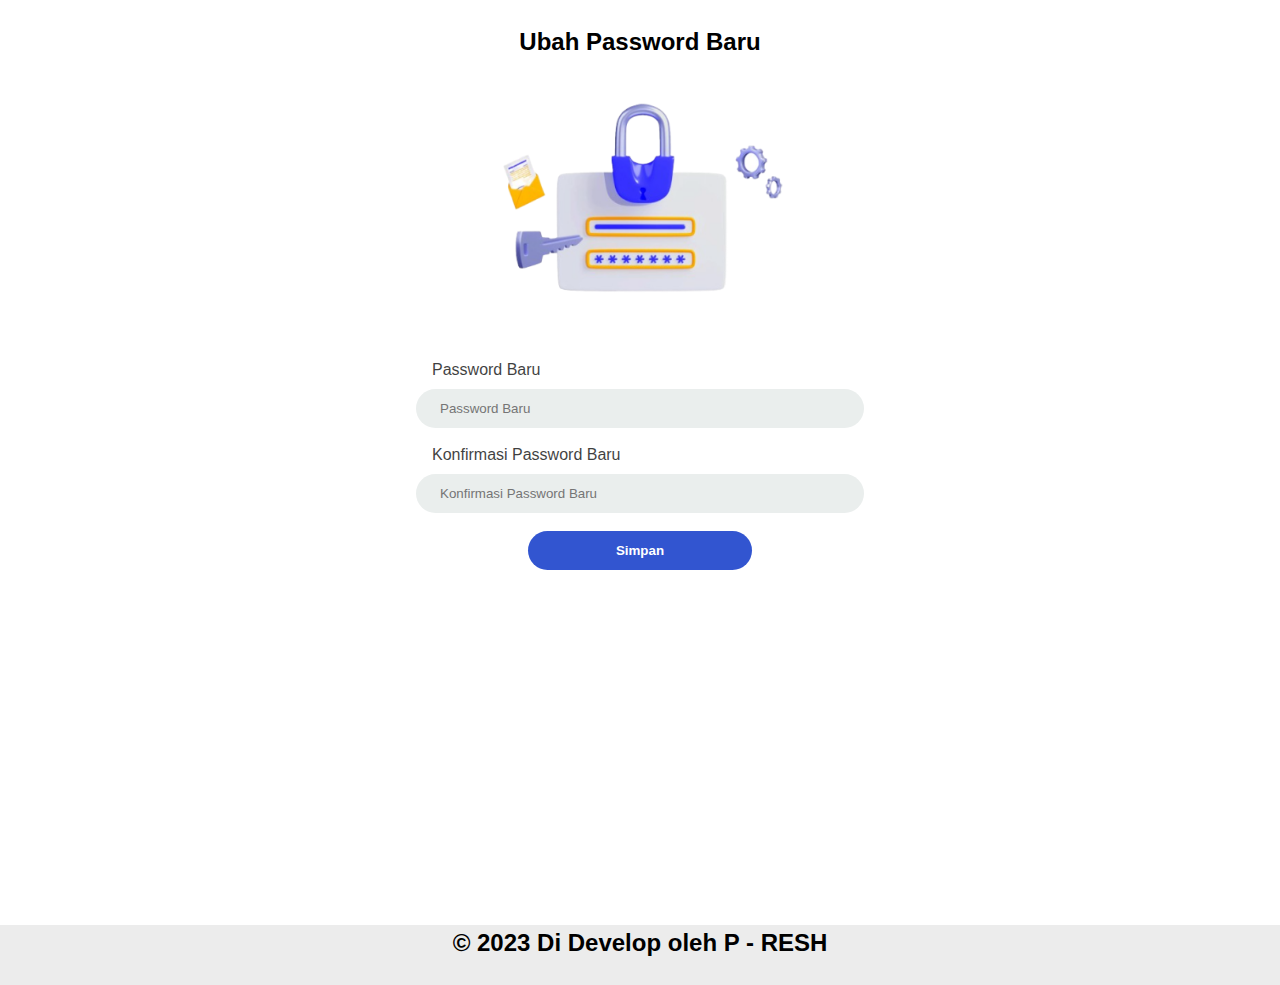
<file: ubahpassword/index.html>
<!DOCTYPE html>
<html lang="id">
<head>
    <meta charset="UTF-8">
    <meta name="viewport" content="width=device-width, initial-scale=1.0">
    <title>Ubah Password</title>
    <link rel="stylesheet" href="style.css">
<body>
    <!-- navbar -->
        <div class="container">
            <ul class="ul-container">
                <h2>Ubah Password Baru</h2>
                <img id="gambar" src="ubahPassword.png" alt="gambar" style="height: 300px; margin-top: -35px;">
            </ul>
        </div>
    <!-- navbar end -->
    <!-- form -->
    <div class="form">
        <form class="sub-form" method="post" action="ubahpassword.php" id="ubahpassword">
            <div class="upper-form">
                
                
                <label>Password Baru</label> <br>
                <input id="password" name="password" type="password" placeholder="Password Baru"> <br>
                <label>Konfirmasi Password Baru</label> <br>
                <input id="password2" name="password2" type="password" placeholder="Konfirmasi Password Baru"> <br>
                <div class="btn">
                    <button type="submit"> Simpan</button> <br>
                </div>
            </div>
            </form>
    </div>
    <!-- form end -->
    <!-- FOOTER -->
    <div class="footer">
        <div>
            <div>
                <h2>© 2023 Di Develop oleh P - RESH </h2>
            </div>
        </div>
    </div>
    <!-- FOOTER END -->
</body>
</html>
</file>
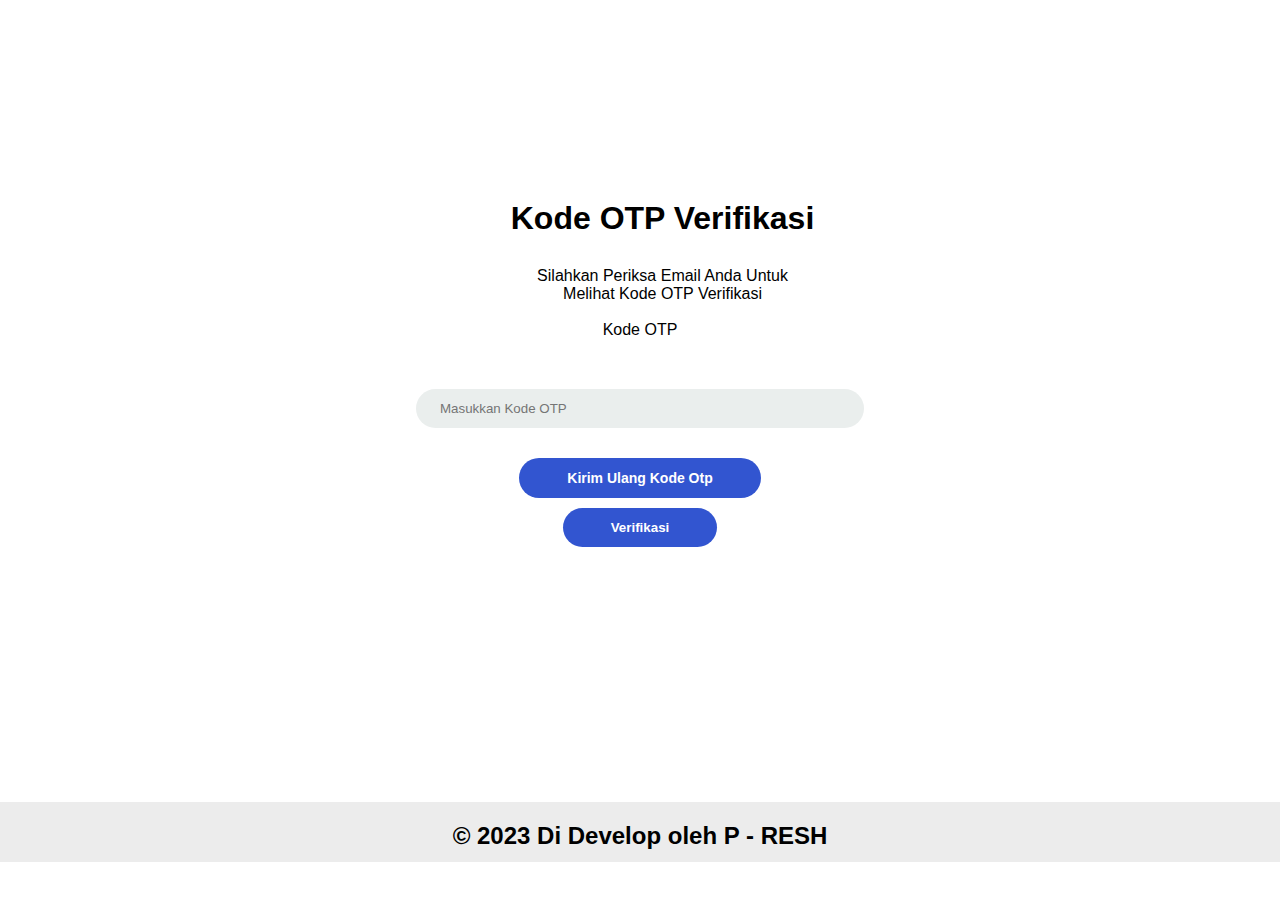
<file: verKodeOTP/index.html>
<!DOCTYPE html>
<html lang="en">

<head>
    <meta charset="UTF-8">
    <meta name="viewport" content="width=device-width, initial-scale=1.0">
    <title>E-Lades</title>
    <link rel="stylesheet" href="kodeOtp.css">
</head>

<body>
    <div class="frame">
        <div class="contain">
            <ul class="ul-contain">
                <h1 class="H1-contain">Kode OTP Verifikasi</h1>
                <li>Silahkan Periksa Email Anda Untuk </li>
                <li>Melihat Kode OTP Verifikasi</li>
                <br>
            </ul>
        </div>
        <div class="form-otp">
            <!-- form otp -->
            <!-- form otp -->
            <form action="verkodeotp.php" method="POST">
                <label class="label" for="kode_otp">Kode OTP</label>
                <input type="number" placeholder="Masukkan Kode OTP" id="kode_otp" name="kode_otp" required />

                <div class="btn">
                    <a type="button" class="btn-kirim-ulang" href="proses_kirimkodeotp.php">Kirim Ulang Kode Otp</a>
                    <button type="submit" class="btn-verifikasi">Verifikasi</button>
                </div>
            </form>

        </div>
    </div>
    <!-- form otp end -->
    <!-- footer -->
    <div class="footer">

        <h2 class="cap">© 2023 Di Develop oleh P - RESH</h2>
    </div>
    <!-- footer end -->
</body>

</html>
</file>
<file: ubahpassword/style.css>
*,html{
    padding: 0;
    margin: 0;
}



.container{
    font-size: 1rem;
    margin-top: 0px;
}

.ul-container {
    align-items: center;
    text-align: center;
    justify-content: center;
    list-style-type: none;
}
.li-container{
    margin-top: 50px;
}
body{
    font-family: 'Nunito', sans-serif;
    background-image: white;
    height: 100%;
    background-size: cover;
    background-position: center;
    background-repeat: no-repeat;
}

.form{
    display: flex;
    justify-content: center;
    
}
.upper-form{
    margin-top: 0px;
    
    
}
.sub-form{
    display: flex;
    flex-direction: column;
    align-items: center;
    width: 60vw;
    height: 60vh;
    border-radius: 27px;
    box-shadow: rgba(50, 50, 93, 0, 25) 0px 13px 27px, -5px,
    rgba(0, 0, 0, 0) 0px 8px 16px -8px;
   
}

h2{
   margin: 1.5rem 0 2rem 0;
   line-height: 1.5;
   text-align: center; 
   color: black;
}

label{
    padding-left: 16px;
    opacity: 0.75;
    
}

input{
    display: flex;
    border-radius: 50px;
    border-style: none;
    outline: none;
    margin-top: 10px;
    padding: 12px 24px;
    width: 400px;
    background-color: #EAEEED;
}

input:focus{
    opacity: 30;
}

button{
    padding: 12px 48px;
    border-radius: 50px;
    color: white;
    cursor: pointer;
    outline: none;
    border-width: 0;
    background-color: #3255D0;
    font-weight: 600;
    width: 50%;
    align-items: center;
    justify-content: center;
    margin-left: 25%;
}

button:hover{
    opacity: 0.8;
}

.bottom-form{
    display: flex;
    justify-content: center;
    margin-top: 3rem;
    font-size: 16;
}


.footer{
    width: 100%;
    margin-top: 0px;
    height: 60px;
    background-color: #ECECEC;
}

.gambar{
    height: 90px;
    align-content: center;
}
</file>
<file: verKodeOTP/kodeOtp.css>
*,html{
    padding: 0;
    margin: 0;
    
}
body{
    font-family: 'Nunito', sans-serif;
    
}
.frame {
    height: 100;
    
}
.contain{
    margin-top: 200px;
    justify-content: center;
    display: flex;
    margin-left: 45px;
}
.ul-contain{
    text-align: center;
    list-style-type: none;
}
label{
    display: flex;
    justify-content: center;
    
}
h1{
    margin-bottom: 30px;
}

.form-otp{
    display: flex;
    justify-content: center;
    align-items: center;
    flex-direction: column;

}
input{
    display: flex;
    justify-content: center;
    border-radius: 50px;
    border-style: none;
    outline: none;
    margin-top: 50px;
    margin-bottom: 0;
    padding: 12px 24px;
    width: 400px;
    background-color: #EAEEED;
}
/* Tambahkan styling untuk tombol kirim ulang */
/* Tambahkan styling untuk tombol kirim ulang */
.btn-kirim-ulang {
    margin-top: 30px;
    padding: 12px 48px;
    border-radius: 50px;
    color: white;
    cursor: pointer;
    text-decoration: none; /* Tambahkan ini untuk menghapus garis bawah default pada elemen anchor */
    display: inline-block; /* Tambahkan ini untuk membuat elemen anchor memiliki perilaku inline-block */
    background-color: #3255D0;
    font-weight: 600;
    font-size: 14px;
}

/* Tambahkan styling untuk tombol verifikasi */
.btn-verifikasi {
    margin: 10px;
    padding: 12px 48px;
    border-radius: 50px;
    color: white;
    cursor: pointer;
    outline: none;
    border-width: 0;
    background-color: #3255D0;
    font-weight: 600;
}

/* Gantilah btn dengan flex-direction: column */
.btn {
    display: flex;
    align-items: center;
    justify-content: center;
    flex-direction: column; /* Tambahkan ini */
}


button:hover{
    opacity: 0.8;
}
a:hover{
    opacity: 0.8;
}
.btn{
    display: flex;
    align-items: center;
    justify-content: center;

   
}


.footer{
    width: 100%;
    margin-top: 245px;
    height: 60px;
    background-color: #ECECEC;
    text-align: center;
}
.cap{
    padding-top: 20px;
}
</file>
